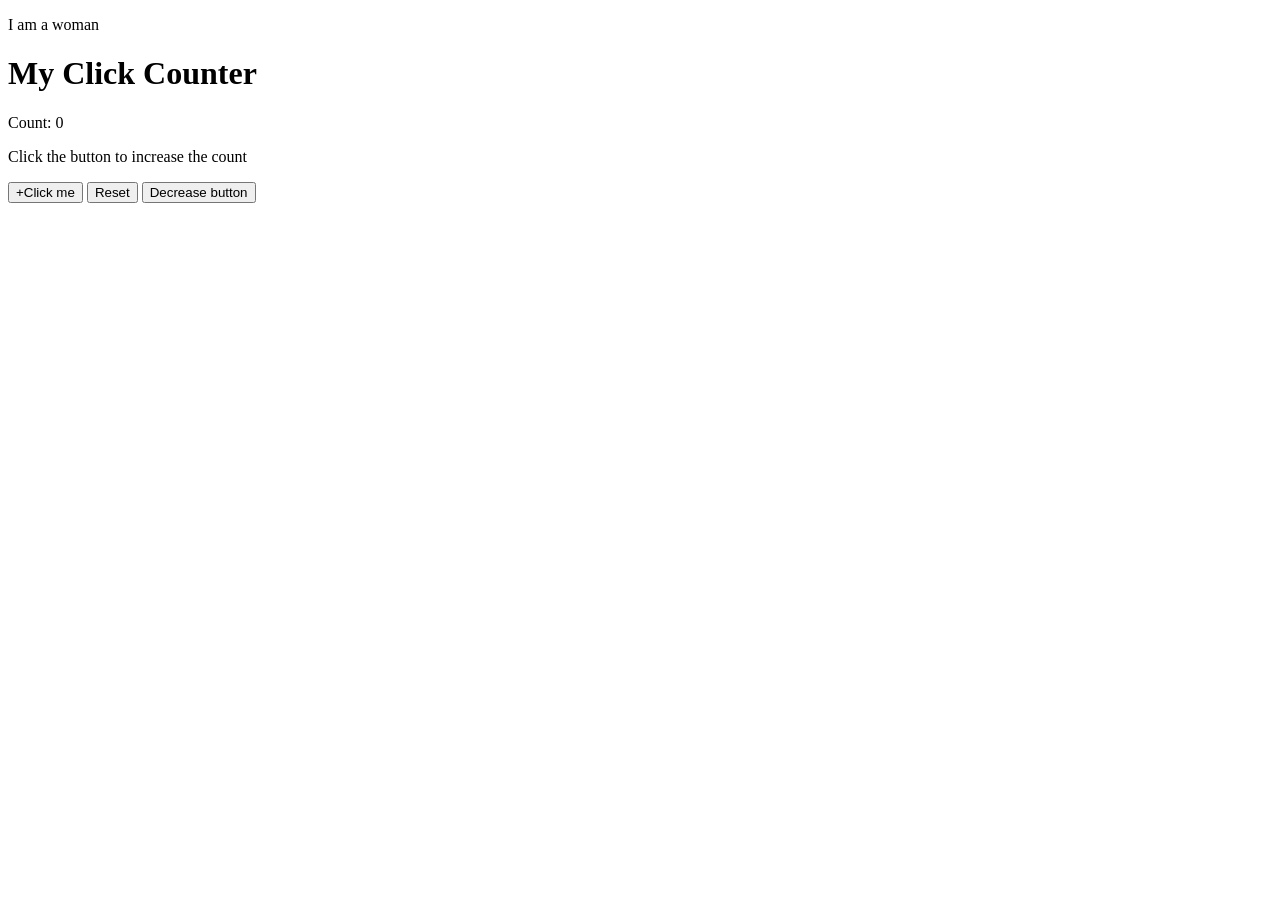
<file: index.html>
<!DOCTYPE html>
<html lang="en">
<head>
    <meta charset="UTF-8">
    <meta name="viewport" content="width=device-width, initial-scale=1.0">
    <title>My Click Counter</title>
</head>
<body>
    <p id="demo"></p>
    <h1>My Click Counter</h1>
    <p>Count: <span id="count">0</span></p>
    <p>Click the button to increase the count</p>
    <button id="increaseButton">+Click me</button>
    <button id="resetButton">Reset</button>
    <button id="decreaseButton">Decrease button</button>

   <script src="Script.js"></script> 
</body>
</html>
</file>
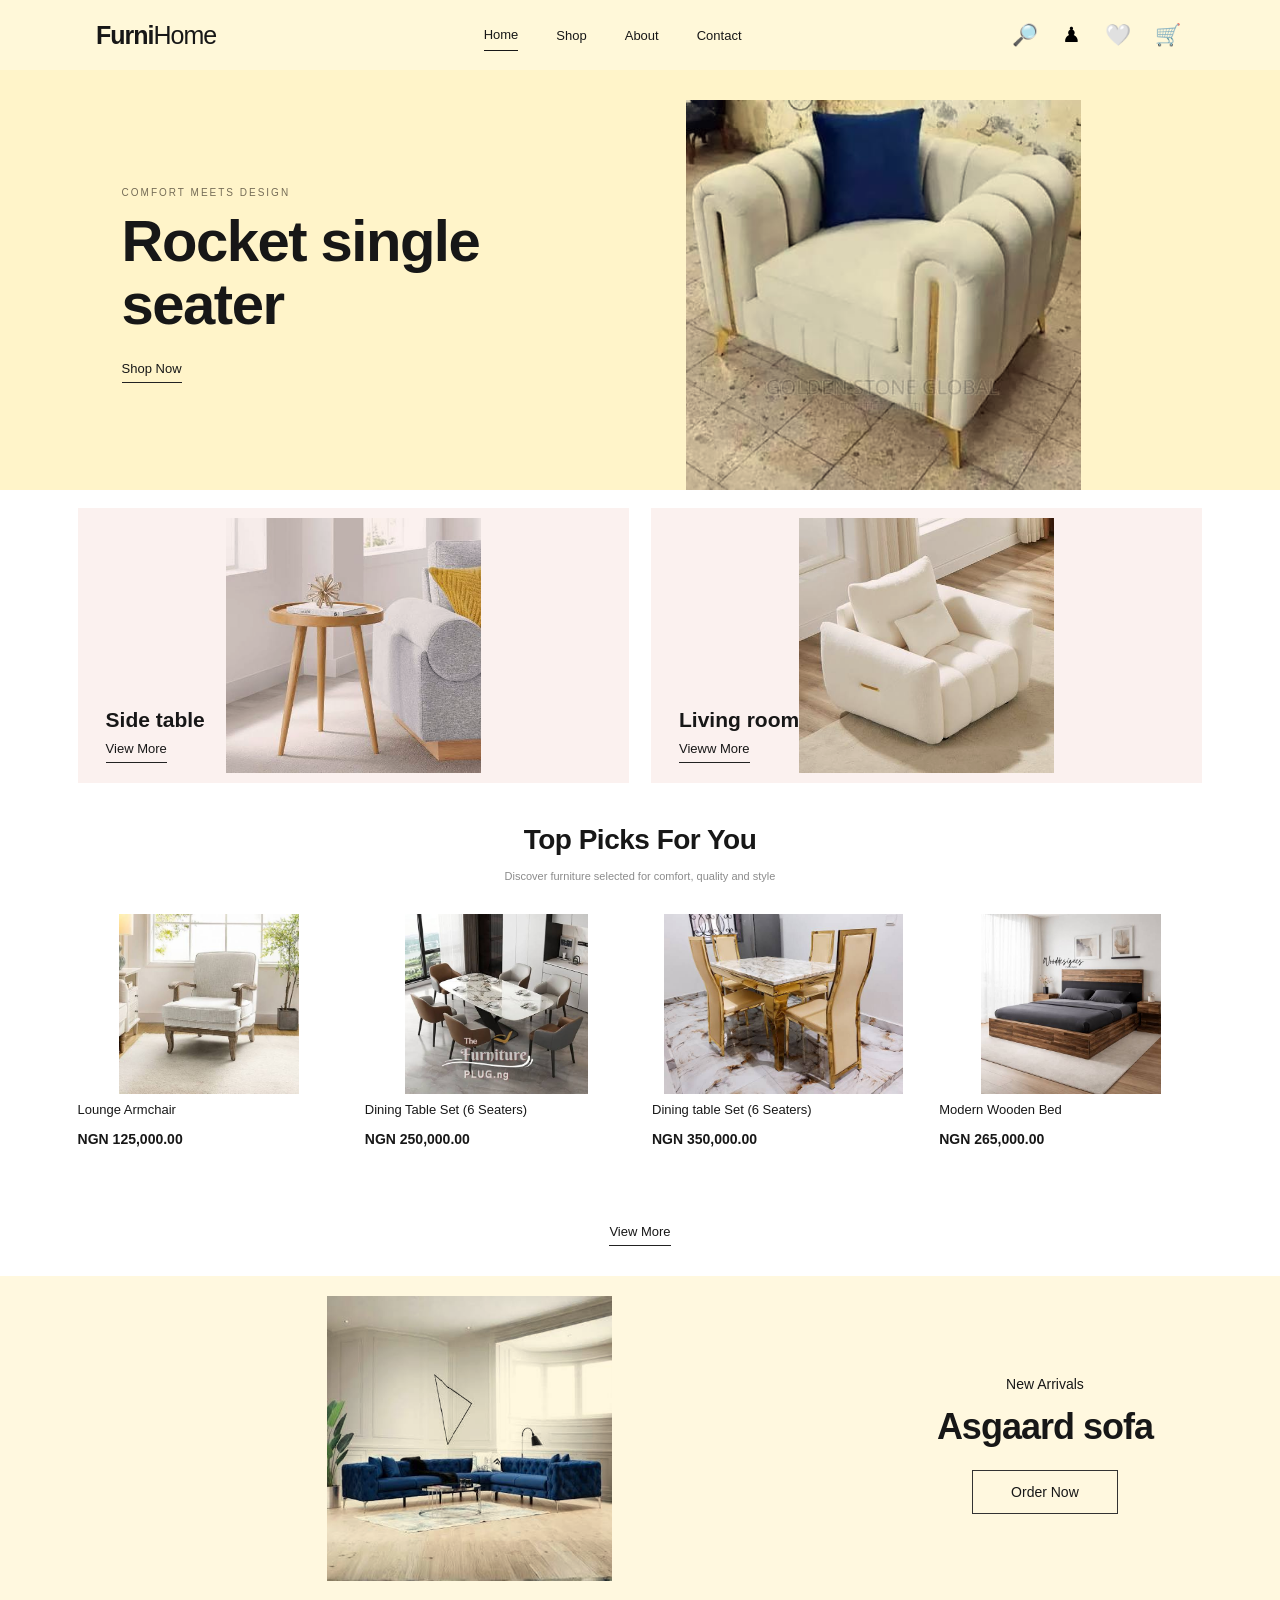
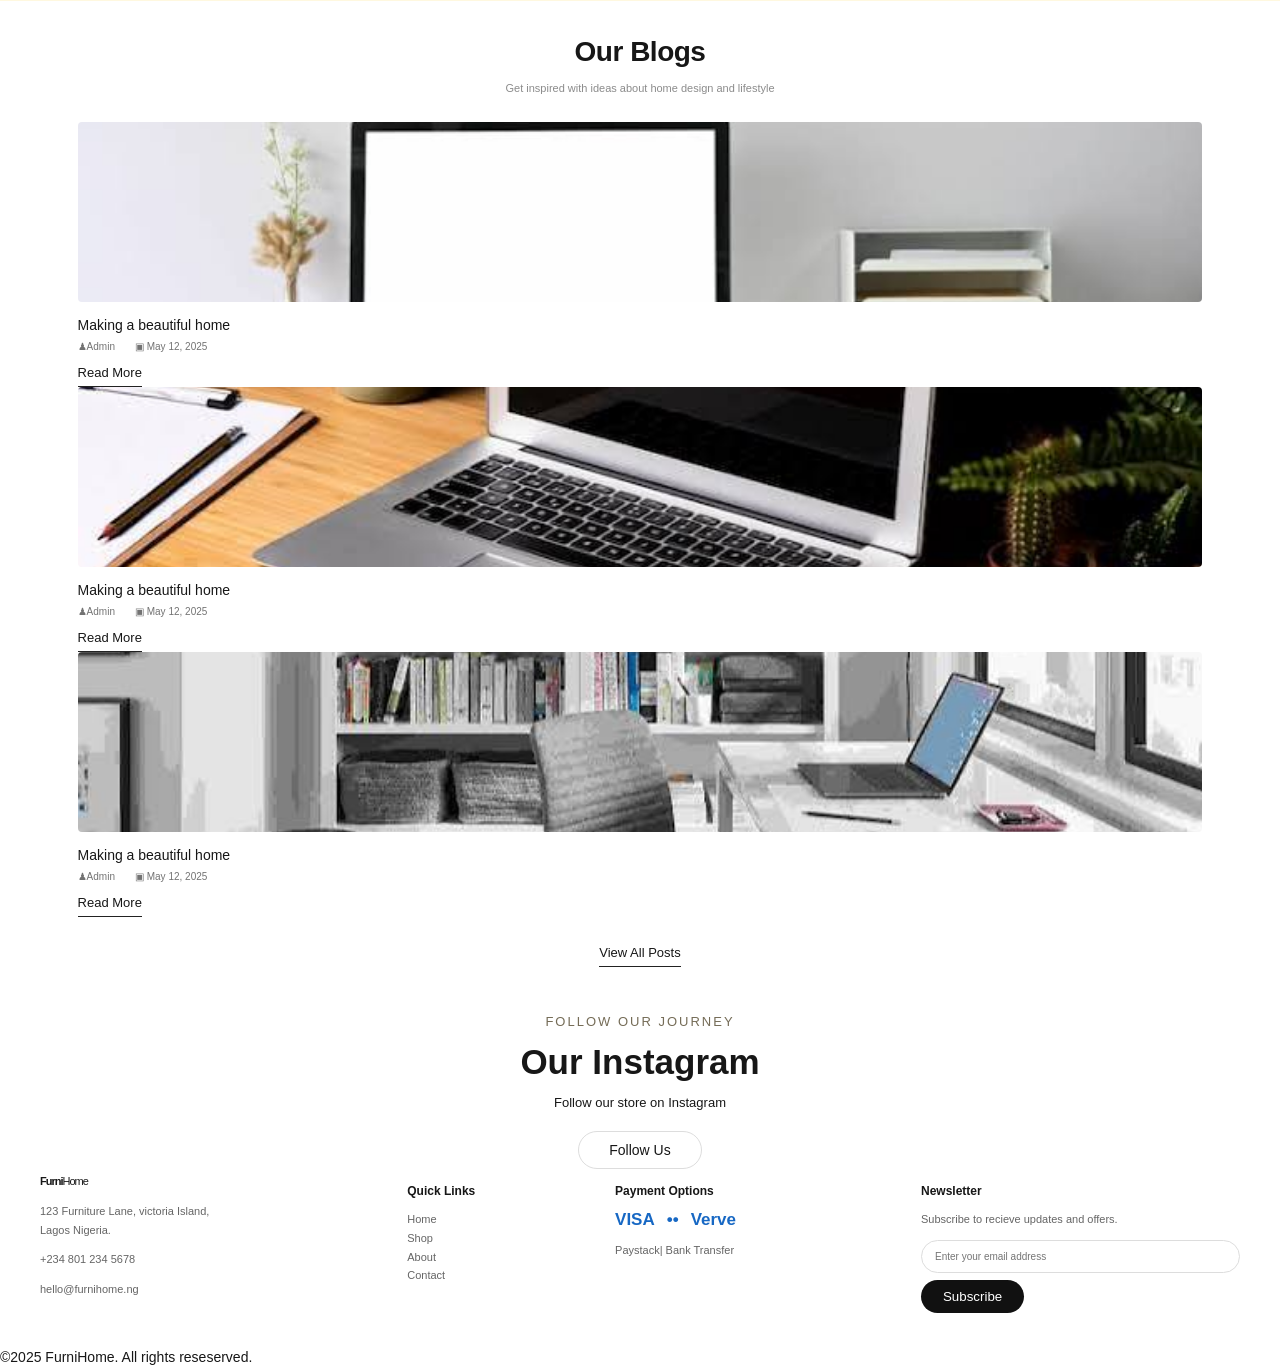
<file: Zlot.html>
<!doctype html>
<html lang="en">

<head>
    <meta charset="UTF-8" />
    <meta name="viewport" content="width=device-width, initial-scale=1.0" />
    <title>SHOWROOM</title>
    <link rel="stylesheet" href="zlot.css" />
</head>

<body>

    <header class="site-header">
        <a class="logo" href="#home">Furni<span>Home</span></a>
        <button class="menu-toggle"></button>
        <nav class="nav-links" id="navlinks">
            <a class="active" href="#home">Home</a>
            <a href="#shop">Shop</a>
            <a href="#about">About</a>
            <a href="#contact">Contact</a>
        </nav>
        <div class="header-actions">
            <button id="searchBtn">🔎</button>
            <button id="accountBtn">♟</button>
            <button id="heartBtn">🤍</button>
            <button id="cartBtn">🛒<span id="cartcount"></span></button>
        </div>
    </header>
    <main>
        <section class="hero" id="home">
            <div class="hero-copy">
                <p class="eyebrow">COMFORT MEETS DESIGN</p>
                <h1>Rocket single<br />seater</h1>
                <a class="text-link" href="shop">Shop Now</a>
            </div>
            <img src="single s.jpg" alt="cream lounge chair">
        </section>
        <section class="feature-grid section-wrap" id="about">
            <article class="feature-card">
                <img src="side table.jpg" alt="wooden furniture">
                <div class="feature-copy">
                    <h2>Side table</h2>
                    <a class="text-link" href="#shop">View More</a>
                </div>
            </article>

            <article class="feature-card">
                <img src="sofa chair.jpg" alt="Comfortable sofa">
                <div class="feature-copy">
                    <h2>Living room</h2>
                    <a class="text-link" href="#shop">Vieww More</a>
                </div>
            </article>
        </section>
        <section class="products section-wrap" id="shop">
            <div class="section-heading">
                <h2>Top Picks For You</h2>
                <p>Discover furniture selected for comfort, quality and style</p>
            </div>

            <div class="product-grid">
                <article class="product-card">
                    <div class="product-image">
                        <img src="arm chair.jpg" alt="Lounge armchair">
                    </div>
                    <h3>Lounge Armchair</h3>
                    <p class="price">NGN 125,000.00</p>
                    <button class="add-cart">Add to cart</button>
                </article>
                <article class="product-card">
                    <div class="product-image">
                        <img src="dining table.jpg" alt="dining table set">
                    </div>
                    <h3>Dining Table Set (6 Seaters)</h3>
                    <p class="price">NGN 250,000.00</p>
                    <button class="add-cart">Add to cart</button>
                </article>

                <article class="product-card">
                    <div class="product-image">
                        <img src="furniture 4 set.jpg" alt="dining furniture">
                    </div>
                    <h3>Dining table Set (6 Seaters)</h3>
                    <p class="price">NGN 350,000.00</p>
                    <button class="add-cart">Add to cart</button>
                </article>
                <article class="product-card">
                    <div class="product-image">
                        <img src="wooden bed.jpg" alt="modern wooden bed">
                    </div>
                    <h3>Modern Wooden Bed</h3>
                    <p class="price">NGN 265,000.00</p>
                    <button class="add-cart">Add to cart</button>
                </article>
            </div>

            <a class="text-link center-link" href="#shop">View More</a>
        </section>

        <section class="arrival">
            <img src="blue sofa.jpg" alt="blue sofa set">
            <div class="arrival-copy">
                <p>New Arrivals</p>
                <h2>Asgaard sofa</h2>
                <a class="outline-button" href="#shop">Order Now</a>
            </div>
        </section>

        <section class="blogs section-wrap">
            <div class="section-heading">
                <h2>Our Blogs</h2>
                <p>Get inspired with ideas about home design and lifestyle</p>
            </div>

            <div class="blog-grid">
                <article class="blog-card">
                    <img src="work desk" alt="desk workspace">
                    <h3>Making a beautiful home</h3>
                    <div class="meta"><span>♟Admin</span></span>▣ May 12, 2025</span></div>
                    <a class="text-link" href="#contact">Read More</a>
                </article>
                <article class="blog-card">
                    <img src="laptop on desk.jpg" alt="laptop on a desk">
                    <h3>Making a beautiful home</h3>
                    <div class="meta"><span>♟Admin</span><span>▣ May 12, 2025</span></div>
                    <a class="text-link" href="#contact">Read More</a>
                </article>

                <article class="blog-card">
                    <img src="home office.jpg" alt="home office">
                    <h3>Making a beautiful home</h3>
                    <div class="meta"><span>♟Admin</span><span>▣ May 12, 2025</span></div>
                    <a class="text-link" href="#contact">Read More</a>
                </article>
            </div>

            <a class="text-link center-link" href="#contact">View All Posts</a>
        </section>

        <section class="instagram">
            <div>
                <p class="eyebrow">FOLLOW OUR JOURNEY</p>
                <h2>Our Instagram</h2>
                <p>Follow our store on Instagram</p>
                <a class="pill-button" href="https://instagram.com">Follow Us</a>
            </div>
        </section>
    </main>
    <footer id="contact" class="footer">
        <div class="footer-grid">
            <div class="footer-brand">
                <a class="logo" href="#home">Furni<span>Home</span></a>
                <p>123 Furniture Lane, victoria Island,<br>Lagos Nigeria.</p>
                <p>+234 801 234 5678</p>
                <p>hello@furnihome.ng</p>
            </div>

            <div>
                <h3>Quick Links</h3>
                <a href="#home">Home</a>
                <a href="#shop">Shop</a>
                <a href="#about">About</a>
                <a href="#contact">Contact</a>
            </div>

            <div>
                <h3>Payment Options</h3>
                <div class="payment-logos"><b>VISA</b><b>••</b><b>Verve</b></div>
                <p>Paystack| Bank Transfer</p>
            </div>

            <div>
                <h3>Newsletter</h3>
                <p>Subscribe to recieve updates and offers.</p>
                <form id="newsletterForm">
                    <input type="email" id="email" placeholder="Enter your email address" required>
                    <button type="submit">Subscribe</button>
                </form>
                <p id="newsletterMessage"></p>
            </div>
        </div>

        <div class="copright">
            ©2025 FurniHome. All rights reseserved.
        </div>
    </footer>

    <div class="toast" id="toast"></div>
    <script src="mscript.js"></script>
</body>

</html>
</file>
<file: zlot.css>
* {
    box-sizing: border-box;
}

html {
    scroll-behavior: smooth;
}

body {
    margin: 0;
    font-family: "DM Sans", Arial, san-serif;
    color: #171717;
    background: #fff;
    font-size: 14px;
}

a {
    color: inherit;
    text-decoration: none;
}

button input {
    font: inherit;
    cursor: pointer;
}

.site-header {
    height: 70px;
    padding: 0 7.5%;
    display: flex;
    align-items: center;
    justify-content: space-between;
    background: #fff8d9;
    gap: 24px;
    position: relative;
    z-index: 5;
}

.logo {
    font-size: 25px;
    font-weight: 700;
    letter-spacing: -1px;
    white-space: nowrap;
}

.logo span {
    font-weight: 400;
}

.nav-links {
    display: flex;
    align-items: center;
    gap: 38px;
}

.nav-links a {
    font-size: 13px;
    padding: 8px 0;
}

.nav-links a:hover,
.nav-links a.active {
    border-bottom: 1px solid #171717;
}

.header-actions {
    display: flex;
    align-items: center;
    gap: 18px;
}

.header-actions button,
.menu-toggle {
    border: 0;
    background: none;
    font-size: 21px;
    padding: 3px;
}

.menu-toggle {
    display: none;
}

.hero {
    min-height: 420px;
    background: #fff4c9;
    display: flex;
    align-items: center;
    position: relative;
    overflow: hidden;
    padding: 50px 9.5%;
}

.hero-copy {
    position: relative;
    z-index: 1;
    min-width: 43%;
}

.eyebrow {
    font-size: 10px;
    letter-spacing: 2px;
    color: #756c57;
}

.hero h1 {
    font-size: clamp(38px, 5vw, 58px);
    line-height: 1.08;
    letter-spacing: -1.5px;
    margin: 12px 0 25px;
}

.hero>img {
    width: 58%;
    height: 390px;
    object-fit: contain;
    position: absolute;
    right: 2%;
    bottom: 0;
    mix-blend-mode: multiply;
}

.text-link {
    display: inline-block;
    border-bottom: 1px solid #222;
    padding-bottom: 6px;
    font-size: 13px;
}

.section-wrap {
    max-width: 1240px;
    margin: auto;
    padding-left: 4.5%;
    padding-right: 4.5%;
}

.feature-grid {
    display: grid;
    grid-template-columns: 1fr 1fr;
    gap: 22px;
    padding-top: 18px;
    padding-bottom: 16px;
}

.feature-card {
    height: 275px;
    background: #fbf1ef;
    position: relative;
    overflow: hidden;
}

.feature-card img {
    width: 100%;
    height: 100%;
    object-fit: contain;
    padding: 10px;
    mix-blend-mode: multiply;
}

.feature-copy {
    position: absolute;
    bottom: 20px;
    left: 28px;
}

.feature-copy h2 {
    font-size: 21px;
    margin: 0 0 8px;
}

.products {
    padding-top: 15px;
    padding-bottom: 30px;
}

.section-heading {
    text-align: center;
    margin: 10px auto 28px;
    max-width: 620px;
}

.section-heading h2 {
    font-size: 28px;
    letter-spacing: -.5px;
    margin: 0 0 8px;
}

.section-heading p {
    font-size: 11px;
    color: #8b8b8b;
    line-height: 1.7;
}

.product-grid {
    display: grid;
    grid-template-columns: repeat(4, 1fr);
    gap: 24px;
}

.product-card {
    min-width: 0;
}

.product-image {
    height: 180px;
    display: flex;
    align-items: center;
    justify-content: center;
    margin-bottom: 8px;
}

.product-image img {
    width: 100%;
    height: 100%;
    object-fit: contain;
    mix-blend-mode: multiply;
}

.product-card h3 {
    font-size: 13px;
    font-weight: 500;
    margin: 8px 0;
}

.price {
    font-size: 14px;
    font-weight: 600;
}

.add-cart {
    display: block;
    margin-top: 10px;
    width: 100%;
    padding: 9px;
    border: 1px solid #222;
    background: white;
    opacity: 0;
    transition: 2s;
}

.product-card:hover .add-cart,
.add-cart:focus {
    opacity: 1;
}

.center-link {
    display: table;
    margin: 28px auto 0;
}

.arrival {
    background: #fff8df;
    min-height: 300px;
    display: flex;
    align-items: center;
    justify-content: space-around;
    padding: 20px 6%;
    gap: 25px;
}

.arrival>img {
    width: 62%;
    height: 285px;
    object-fit: contain;
    mix-blend-mode: multiply;
}

.arrival-copy {
    text-align: center;
    min-width: 230px;
}

.arrival-copy h2 {
    font-size: 36px;
    letter-spacing: -1px;
    margin: 0 0 22px;
}

.outline-button {
    display: inline-block;
    border: 1px solid #333;
    padding: 13px 38px;
    min-width: 145px;
    transition: .2s;
}

.outline-button:hover {
    background: #171717;
    color: white;
}

.blogs {
    padding-top: 25px;
    padding-bottom: 30px;
}

.blogs .section-heading {
    margin-bottom: 25px;
}

.blogs-grid {
    display: grid;
    grid-template-columns: repeat(3, 1fr);
    gap: 22px;
}

.blog-card img {
    width: 100%;
    height: 180px;
    object-fit: cover;
    border-radius: 4px;
}

.blog-card h3 {
    font-size: 14px;
    font-weight: 500;
    margin: 12px 0 8px;
}

.meta {
    display: flex;
    gap: 20px;
    color: #737373;
    font-size: 10px;
    margin-bottom: 12px;
}

.instagram {
    min-height: 175px;
    display: flex;
    align-items: center;
    justify-content: center;
    text-align: center;
    background:
        linear-gradient(90deg,
            rgba(255, 255, 255, .65) rgba(255, 255, 255, .85));

}

.instagram h2 {
    font-size: 35px;
    margin: 0 0 5px;
}

.instagram p {
    font-size: 13px;
}

.pill-button {
    display: inline-block;
    background: white;
    border: 1px solid #ddd;
    border-radius: 22px;
    padding: 10px 30px;
    margin-top: 8px;
}

.footer-grid {
    display: grid;
    grid-template-columns: 1.35fr .7fr 1.1fr 1.3fr;
    gap: 36px;
    max-width: 1200px;
    margin: auto;
    padding-bottom: 25px;
}

.footer h3 {
    font-size: 12px;
}

.footer p,
.footer a {
    font-size: 11px;
    color: #656565;
    line-height: 1.7;
}

.footer-grid>div:not(:first-child)>a {
    display: block;
}

.footer-brand .logo {
    color: #171717;
}

.payment-logos {
    display: flex;
    align-items: center;
    gap: 12px;
    font-size: 17px;
    color: #1768c4;
}

.footer form {
    display: flex;
    flex-direction: column;
    gap: 7px;
}

.footer input {
    width: 100%;
    border: 1px solid #ddd;
    border-radius: 20px;
    padding: 10px 13px;
    font-size: 10px;
}

.footer form button {
    align-self: flex-start;
    border: 0;
    background: #111;
    color: white;
    border-radius: 20px;
    padding: 9px 22px;
}

.copyright {
    border-top: 1px solid #eee;
    text-align: center;
    padding: 15px 0;
    color: #777;
    font-size: 10px;
}

.toast {
    position: fixed;
    bottom: 20px;
    left: 50%;
    transform: translateX(-50%);
    color: white;
    padding: 12px 18px;
    border-radius: 6px;
    opacity: 0;
    pointer-events: none;
    transition: opacity .25s;
    z-index: 10;
}

.toast.show {
    opacity: 1;
}

@media (max-width:760px) {
    .site-header {
        height: 64px;
        padding: 0 5%;
        gap: 12px;
    }

    .logo {
        font-size: 21px;
    }

    .menu-toggle {
        display: block;
        margin-left: auto;
    }

    .nav-links {
        display: none;
        position: absolute;
        top: 64px;
        left: 0;
        right: 0;
        background: #fff8d9;
        padding: 18px 6%;
        flex-direction: column;
        align-items: flex-start;
    }

    .nav-links.open {
        display: flex;
    }

    .header-actions {
        gap: 9px;
    }

    .hero {
        min-height: 390px;
        padding: 40px 7%;
        align-items: flex-start;
    }

    .hero h1 {
        font-size: 39px;
    }

    .hero>img {
        width: 88%;
        height: 260px;
        right: -9%;
        bottom: 0;
    }

    .feature-grid {
        gap: 12px;
    }

    .feature-card {
        height: 210px;
    }

    .feature-copy {
        left: 13px;
        bottom: 14px;
    }

    .product-grid {
        grid-template-columns: repeat(2, 1fr);
        gap: 22px 14px;
    }

    .product-image {
        height: 160px;
    }

    .add-cart {
        opacity: 1;
        padding: 7px;
    }

    .arrival {
        min-height: 260px;
        padding: 20px 4%;
        gap: 5px;
    }

    .arrival>img {
        width: 58%;
        height: 210px;
    }

    .arrival-copy {
        min-width: 0;
    }

    .arrival-copy h2 {
        font-size: 25px;
    }

    .blogs-grid {
        gap: 12px;
    }

    .blog-card img {
        height: 130px;
    }

    .meta {
        display: block;
        line-height: 1.8;
    }

    .meta span {
        display: block;
    }

    .footer-grid {
        grid-template-columns: 1fr 1fr;
        gap: 25px 18px;
    }
}

@media (max-width:430) {
    .hero {
        min-height: 350px;
    }

    .hero h1 {
        font-size: 34px;
    }

    .hero>img {
        width: 105%;
        right: -22%;
        height: 230px;
    }

    .feature-card {
        height: 170px;
    }

    .product-image {
        height: 125px;
    }

    .arrival>img {
        height: 175px;
    }

    .arrival-copy h2 {
        font-size: 22px;
    }

    .blog-card img {
        height: 100px;
    }

    .footer-grid {
        gap: 22px 12px;
    }
}
</file>
